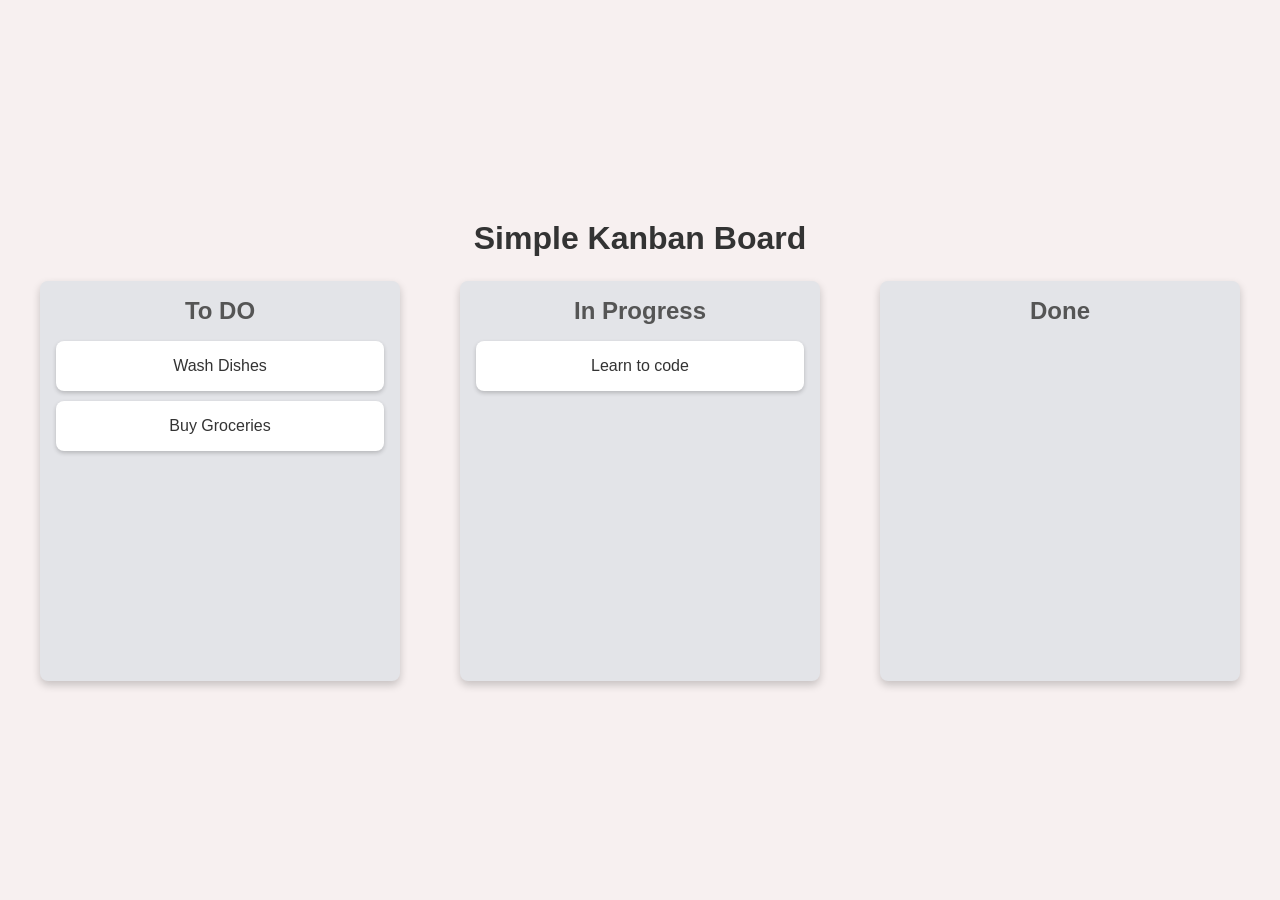
<file: Drag and Drop Board/index.html>
<!DOCTYPE html>
<html lang="en">
<head>
    <meta charset="UTF-8">
    <meta name="viewport" content="width=device-width, initial-scale=1.0">
    <title>Kanban Board</title>
    <link rel="stylesheet" href="style.css">
    
</head>

<body>
    <div class="container">
        <h1>Simple Kanban Board</h1>
        <div class="board">
            <div class="list" id="list1">
                <h2>To DO</h2>
                <div class="card" id="card1" draggable="true">Wash Dishes</div>
                <div class="card" id="card2" draggable="true">Buy Groceries</div>
            </div>

            <div class="list" id="list2">
                <h2>In Progress</h2>
                <div class="card" id="card3" draggable="true">Learn to code</div>
            
            </div>

            <div class="list" id="list3">
                <h2>Done</h2>
                
                
            </div>

        </div>

    </div>
    
</body>
<script src="Script.js"></script>
</html>
</file>
<file: Drag and Drop Board/style.css>
*{
    padding: 0;
    margin: 0;
    box-sizing: border-box;
}

    body{
        font-family: sans-serif;
        background-color: #f7f0f0;
        display: flex;
        justify-content: center;
        align-items: center;
        min-height: 100vh;
        
    }
    .container{
        text-align: center;
        width: 100%;
        padding: 1.2rem;

     }

     h1{
        font-size: 2rem;
        color: #333;
        margin-bottom: 1.5rem;
     }
     .board{
        display: flex;
        justify-content: space-around;
        align-items: flex-start;
        width: 100%;
        max-width: 1200px;
        margin:0 auto;
        gap:5%;
     }
     .list{
        background-color: #e3e4e8;
        padding: 1rem;
        border-radius: 8px;
        width: 30%;
        min-height: 400px;
        box-shadow: 0px 4px 8px rgb(0,0,0,0.2);
     }

     .list h2{
        color: #555;
        margin-bottom: 1rem;
        font-size: 1.5rem;

     }
     .card{

        background-color: white;
        color: #333;
        padding: 1rem;
        margin-bottom: 10px;
        border-radius: 8px;
        cursor: grab;
        box-shadow: 0px 2px 4px rgb(0,0,0,0.2);
        transition: transform 0.2s, box-shadow 0.2s;

     }

     .card:active{
        cursor: grabbing;
        transform: scale(1.08);
        box-shadow: 0 4px 8px rgba(0, 0, 0, 0.2);
     }

     .list.over{
        background-color: #d1d3d8;
     }

     @media (max-width:800px) {
        .board{
            display:flex;
            flex-direction: column;
            align-items: center;
        }
        .list{
        /* align-items: center; */
        margin-bottom: 20px;
        width: 70%;
        }
        
     }
</file>
